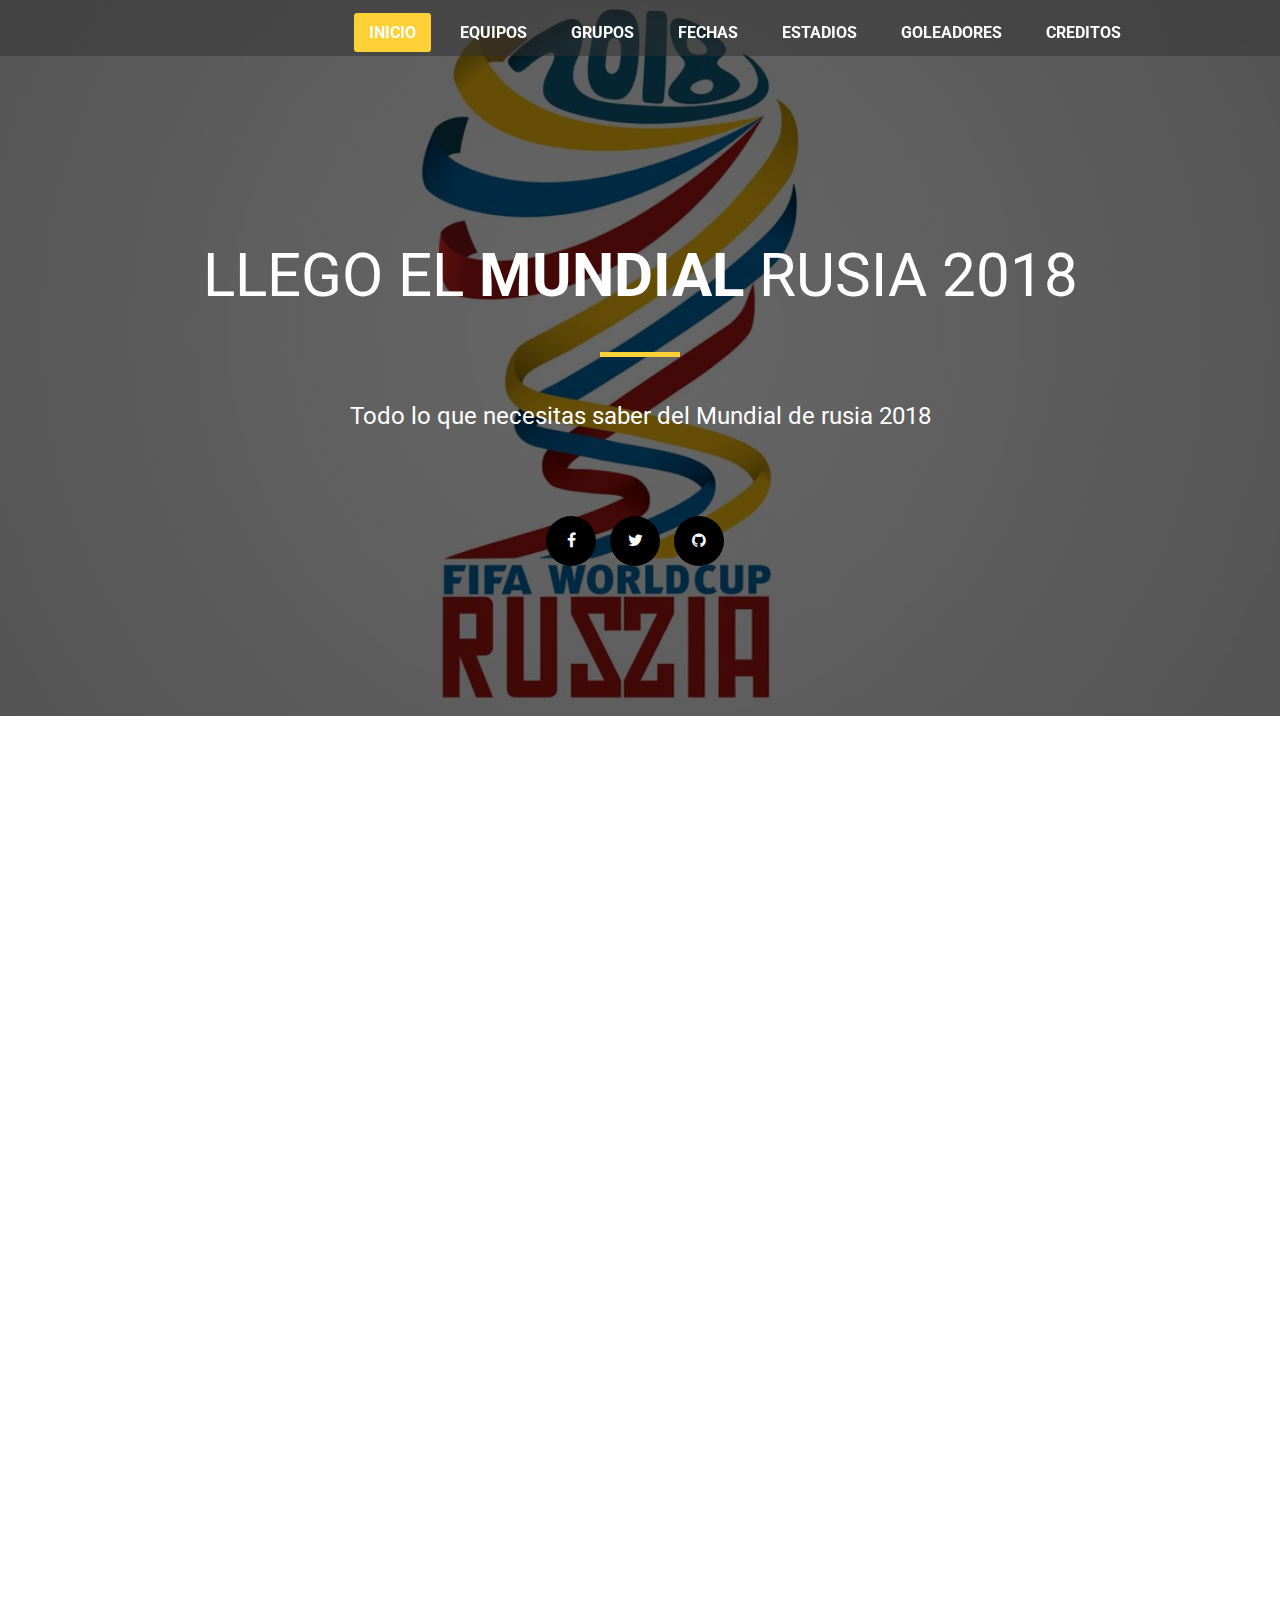
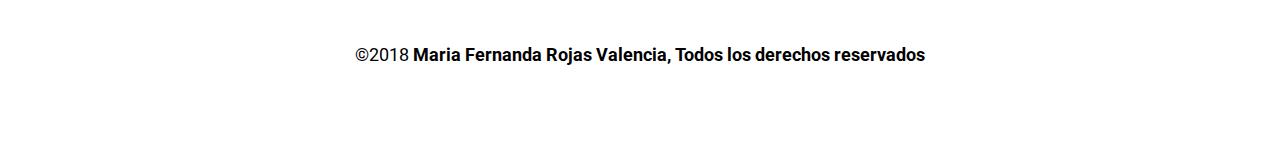
<file: index.html>
<!DOCTYPE html>
<html>
  <head>
    <meta charset="utf-8">
    <title>MUNDIALITO</title>
    <link href='https://fonts.googleapis.com/css?family=Roboto:400,700' rel='stylesheet' type='text/css'>
    <link rel="stylesheet" href="https://maxcdn.bootstrapcdn.com/font-awesome/4.4.0/css/font-awesome.min.css">
    <link rel="stylesheet" href="css/normalize.css">
    <link rel="stylesheet" href="css/style.css" >
    <script src="https://ajax.googleapis.com/ajax/libs/jquery/2.1.4/jquery.min.js"></script>
    <script type="text/javascript" src="js/app.js"></script>
  </head>
  <body>
    <div class="home-wrapper">
      <header >
        <div class="container">
          <!--<img src="images/logo.png" alt="Logo Studio Dev" />-->
          
          <nav>
            <a href="#" class="active">INICIO</a>
            <a href="equipos.html">EQUIPOS</a>
            <a href="grupos.html">GRUPOS</a>
            <a href="fechas.html">FECHAS</a>
            <a href="estadios.html">ESTADIOS</a>
            <a href="goleadores.html">GOLEADORES</a>
            <a href="creditos.html">CREDITOS</a>
          </nav>
        </div>
      </header>
      <section id="home" class="container">
        <h1>LLEGO EL <strong>MUNDIAL</strong> RUSIA 2018</h1>
        <div class="divider"></div>
        <p>
          Todo lo que necesitas saber del Mundial de rusia 2018
        </p>
        <div class="social">
          <a href=""><i class="fa fa-facebook"></i></a>
          <a href=""><i class="fa fa-twitter"></i></a>
          <a href=""><i class="fa fa-github"></i></a>
        </div>
      </section>
    </div>

    <section class="container">
      <iframe width="640" height="360" src="https://www.youtube.com/embed/ocs4vHz2K9o" frameborder="0" allowfullscreen></iframe>
    </section>


    <iframe src="https://www.google.com/maps/embed?pb=!1m16!1m12!1m3!1d4669.8398900968095!2d45.199078028911664!3d54.18149361552325!2m3!1f0!2f0!3f0!3m2!1i1024!2i768!4f13.1!2m1!1sestadio+cerca+de+Mordovia%2C+Rusia!5e0!3m2!1ses!2sco!4v1521604211423" width="100%" height="300" frameborder="0" style="border:0" allowfullscreen></iframe>

    <footer>©2018 <strong>Maria Fernanda Rojas Valencia<strong>, Todos los derechos reservados</footer>
  </body>
</html>
</file>
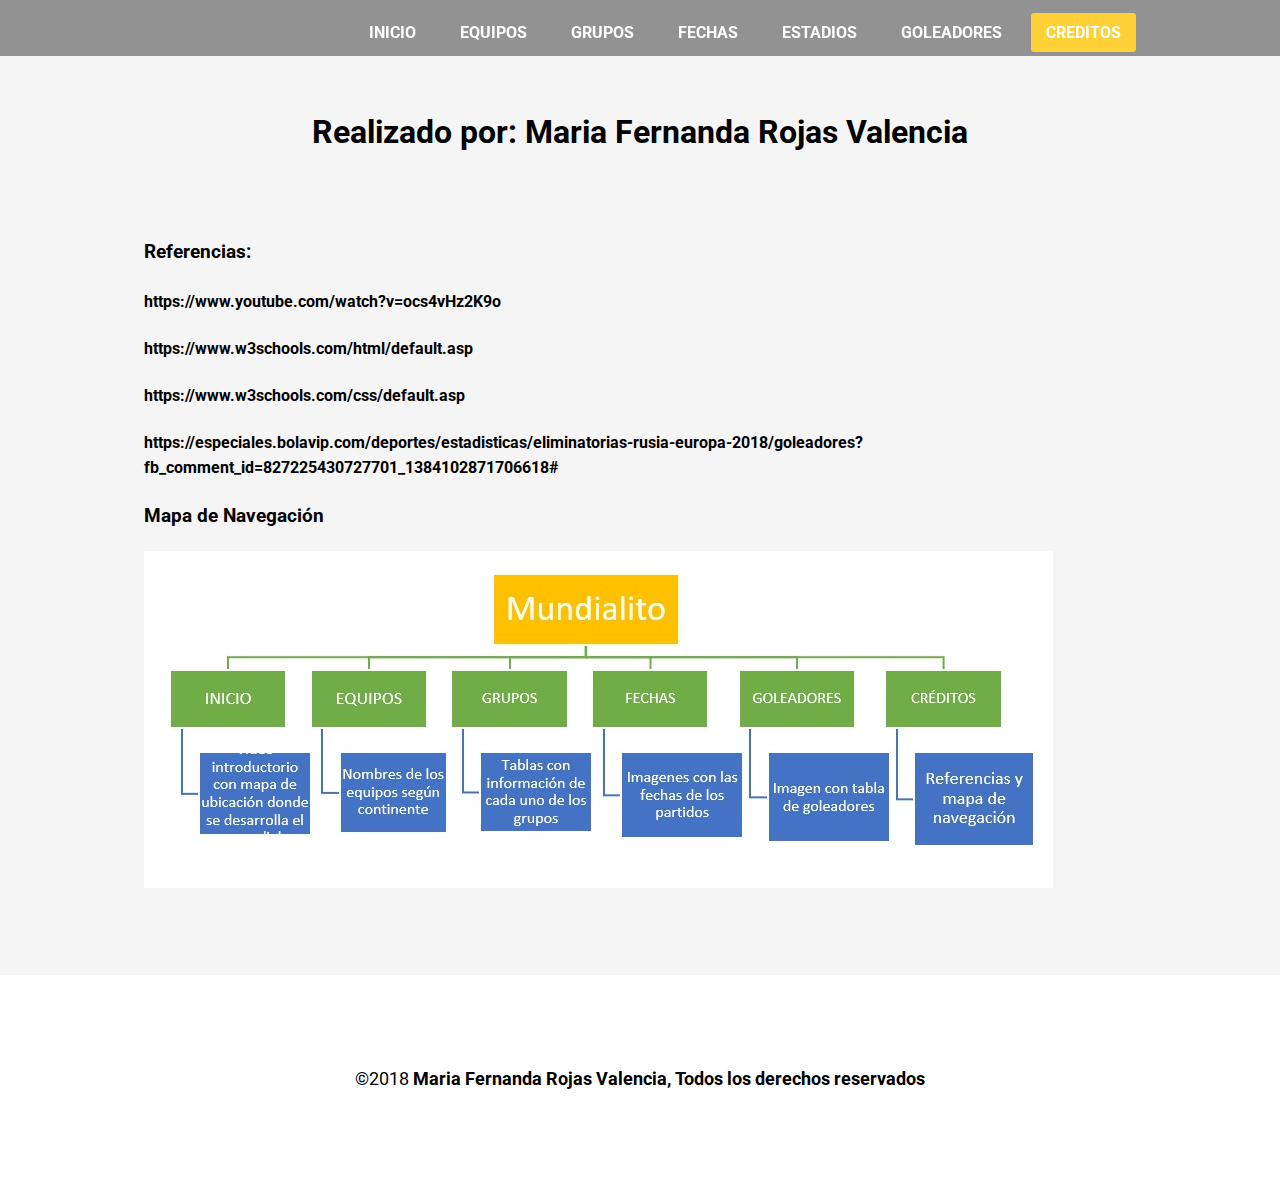
<file: creditos.html>
<!DOCTYPE html>
<html>
  <head>
    <meta charset="utf-8">
    <title>MUNDIALITO</title>
    <link href='https://fonts.googleapis.com/css?family=Roboto:400,700' rel='stylesheet' type='text/css'>
    <link rel="stylesheet" href="https://maxcdn.bootstrapcdn.com/font-awesome/4.4.0/css/font-awesome.min.css">
    <link rel="stylesheet" href="css/normalize.css">
    <link rel="stylesheet" href="css/style.css" >
    <script src="https://ajax.googleapis.com/ajax/libs/jquery/2.1.4/jquery.min.js"></script>
    <script type="text/javascript" src="js/app.js"></script>
  </head>
  <body>
    <div class="home-wrapper">
      <header >
        <div class="container">
          <!--<img src="images/logo.png" alt="Logo Studio Dev" />-->
          
          <nav>
            <a href="index.html">INICIO</a>
            <a href="equipos.html">EQUIPOS</a>
            <a href="grupos.html">GRUPOS</a>
            <a href="fechas.html">FECHAS</a>
            <a href="estadios.html">ESTADIOS</a>
            <a href="goleadores.html">GOLEADORES</a>
            <a href="#" class="active">CREDITOS</a>
          </nav>
        </div>
      </header>
    </div>

    <section id="portafolio">
      <div class="container" >
          <h2>Realizado por: Maria Fernanda Rojas Valencia</h2>
          <h3>Referencias:</h3>
          <h4>https://www.youtube.com/watch?v=ocs4vHz2K9o</h4>
          <h4>https://www.w3schools.com/html/default.asp</h4>
          <h4>https://www.w3schools.com/css/default.asp</h4>
          <h4>https://especiales.bolavip.com/deportes/estadisticas/eliminatorias-rusia-europa-2018/goleadores?fb_comment_id=827225430727701_1384102871706618#</h4>
      </div>
      <div class="container">
          <h3>Mapa de Navegación</h3>
          <img src="images/navegacion.jpg" alt="">
      </div>
    </section>

    <footer>©2018 <strong>Maria Fernanda Rojas Valencia<strong>, Todos los derechos reservados</footer>
  </body>
</html>
</file>
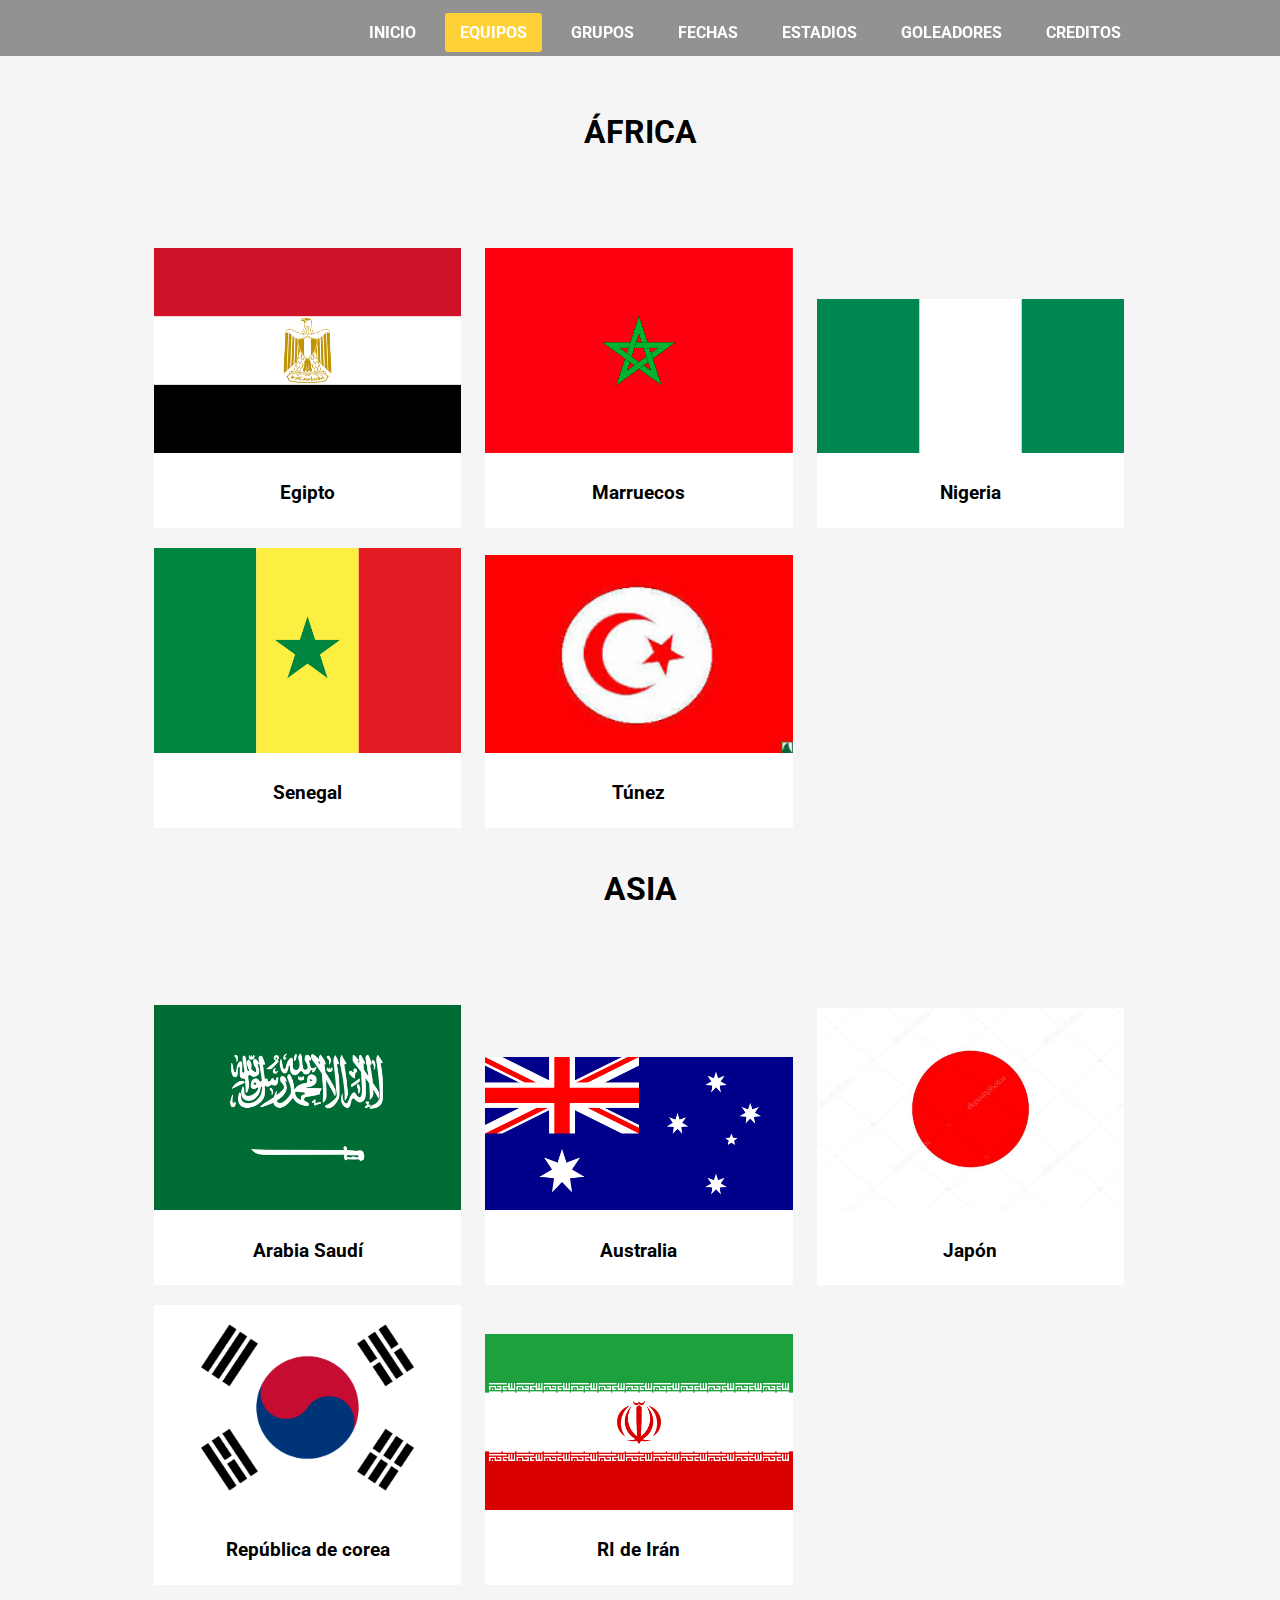
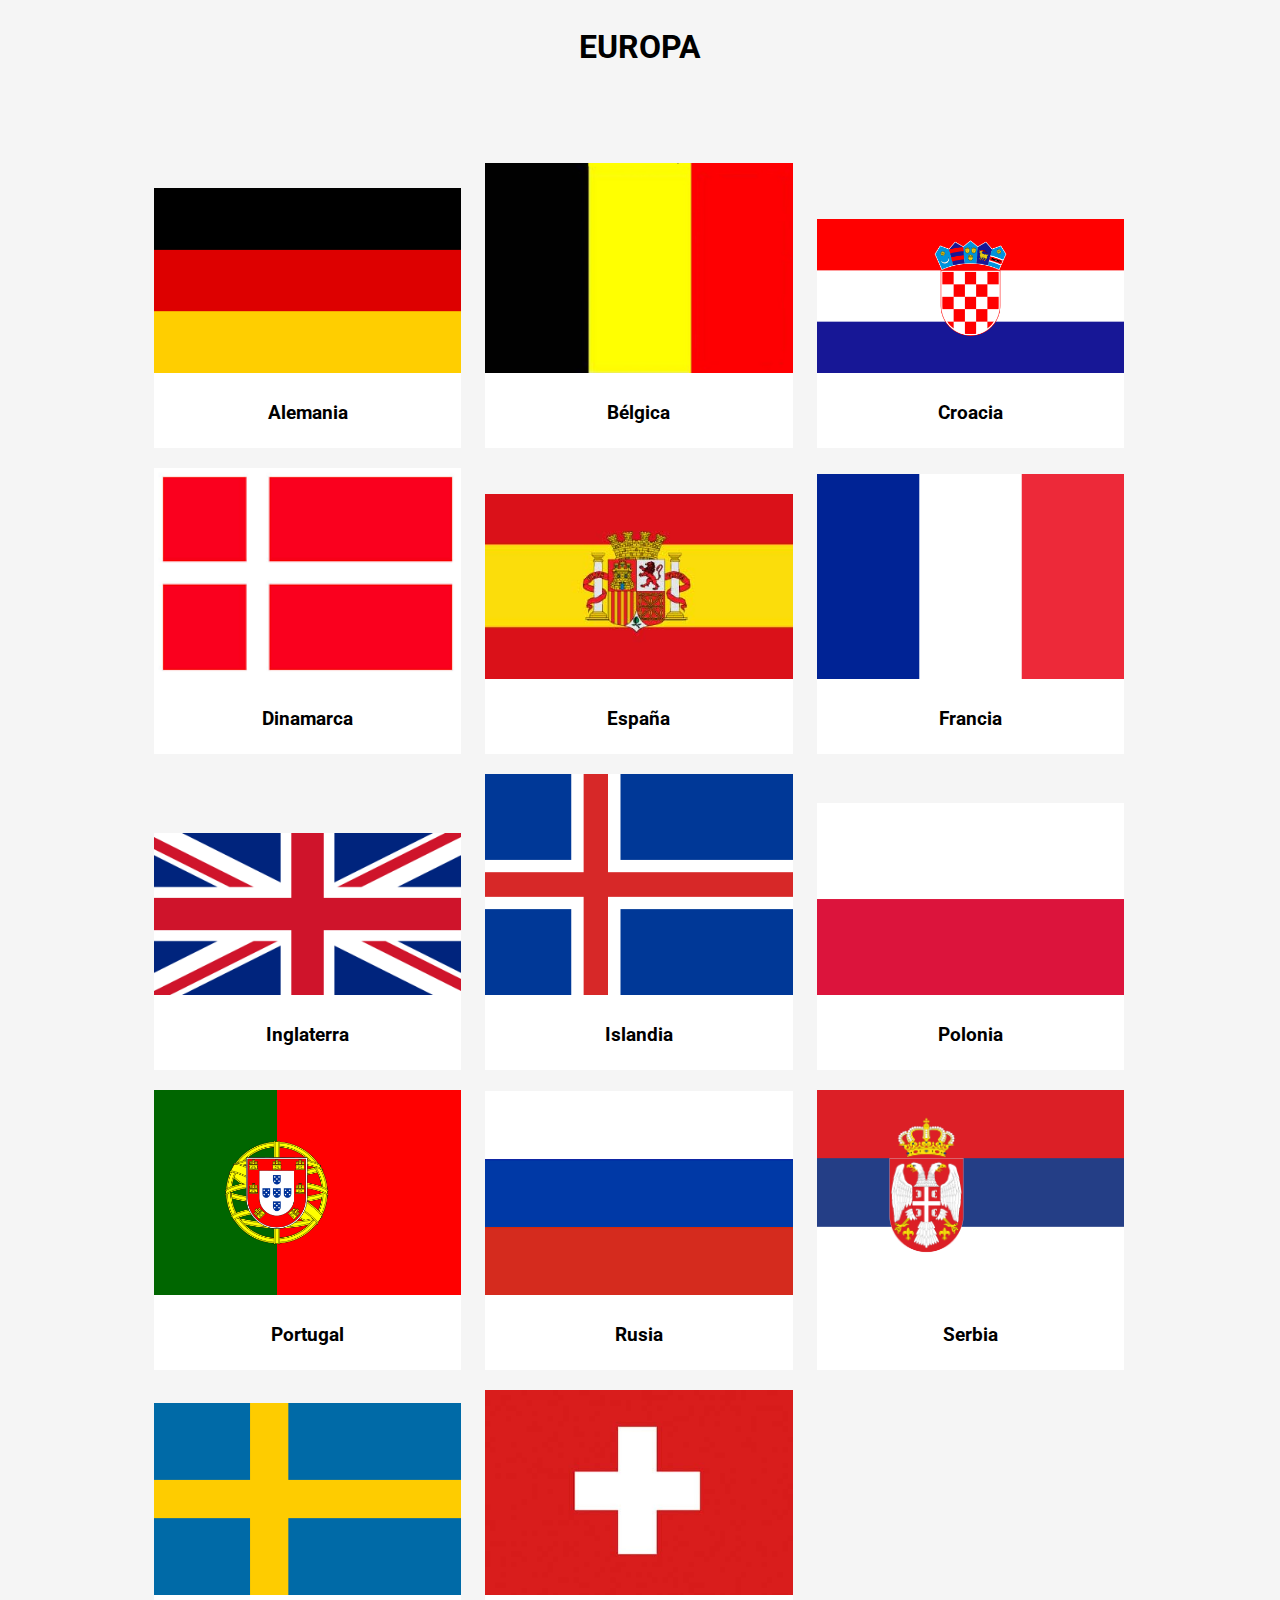
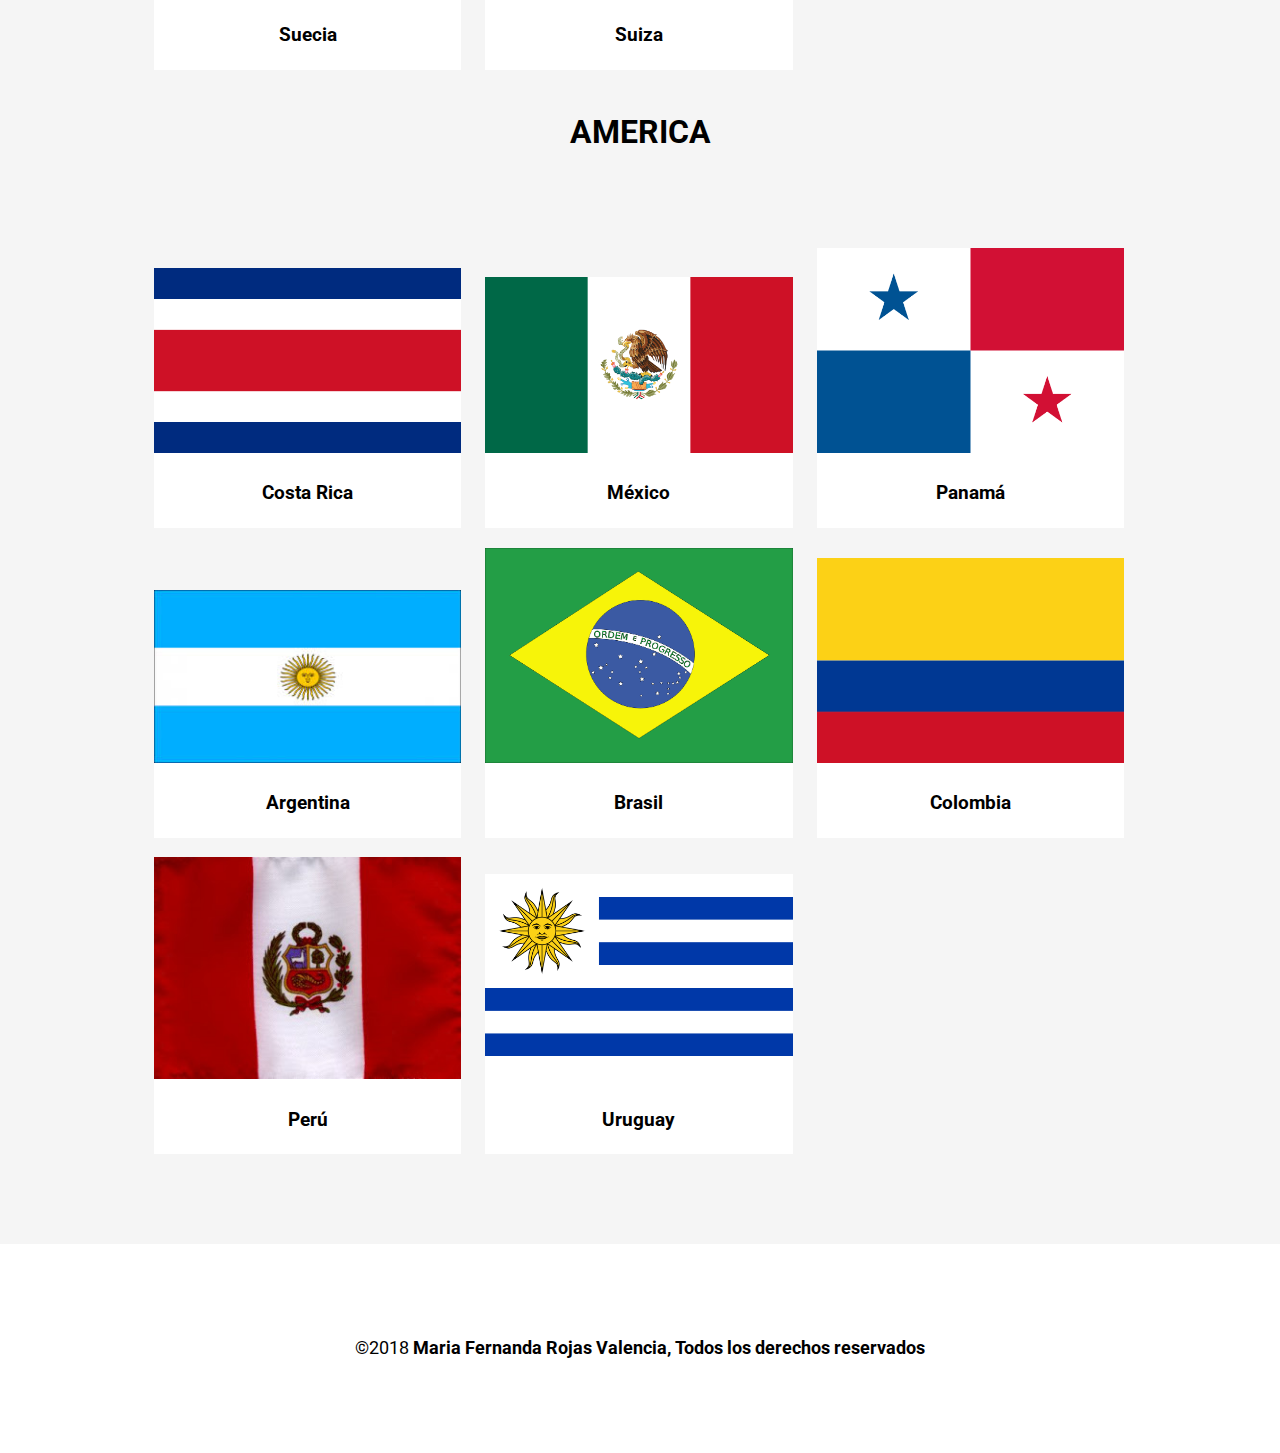
<file: equipos.html>
<!DOCTYPE html>
<html>
  <head>
    <meta charset="utf-8">
    <title>MUNDIALITO</title>
    <link href='https://fonts.googleapis.com/css?family=Roboto:400,700' rel='stylesheet' type='text/css'>
    <link rel="stylesheet" href="https://maxcdn.bootstrapcdn.com/font-awesome/4.4.0/css/font-awesome.min.css">
    <link rel="stylesheet" href="css/normalize.css">
    <link rel="stylesheet" href="css/style.css" >
    <script src="https://ajax.googleapis.com/ajax/libs/jquery/2.1.4/jquery.min.js"></script>
    <script type="text/javascript" src="js/app.js"></script>
  </head>
  <body>
    <div class="home-wrapper">
      <header >
        <div class="container">
          <!--<img src="images/logo.png" alt="Logo Studio Dev" />-->
          
          <nav>
            <a href="index.html">INICIO</a>
            <a href="equipos.html" class="active">EQUIPOS</a>
            <a href="grupos.html">GRUPOS</a>
            <a href="fechas.html">FECHAS</a>
            <a href="estadios.html">ESTADIOS</a>
            <a href="goleadores.html">GOLEADORES</a>
            <a href="creditos.html">CREDITOS</a>
          </nav>
        </div>
      </header>
    </div>

    <section id="portafolio">
      <div class="container" >
         <h2>ÁFRICA</h2>
          <div class="box">
            <img src="images/equipos/Egipto.png" alt="Web design" />
            <h3>Egipto</h3>
          </div>
          <div class="box">
            <img src="images/equipos/Marruecos.jpg" alt="Web design" />
            <h3>Marruecos</h3>
          </div>
          <div class="box">
            <img src="images/equipos/Nigeria.png" alt="Web design" />
            <h3>Nigeria</h3>
          </div>
          <div class="box">
            <img src="images/equipos/Senegal.png" alt="Web design" />
            <h3>Senegal</h3>
          </div>
          <div class="box">
            <img src="images/equipos/Tunez.jpg" alt="Web design" />
            <h3>Túnez</h3>
          </div>
      </div>
      <div class="container" >
         <h2>ASIA</h2>
          <div class="box">
            <img src="images/equipos/Arabia%20saudi.png" alt="Web design" />
            <h3>Arabia Saudí</h3>
          </div>
          <div class="box">
            <img src="images/equipos/Australia.png" alt="Web design" />
            <h3>Australia</h3>
          </div>
          <div class="box">
            <img src="images/equipos/Japon.jpg" alt="Web design" />
            <h3>Japón</h3>
          </div>
          <div class="box">
            <img src="images/equipos/COREA.png" alt="Web design" />
            <h3>República de corea</h3>
          </div>
          <div class="box">
            <img src="images/equipos/ri%20de%20iran.png" alt="Web design" />
            <h3>RI de Irán</h3>
          </div>
      </div>
      <div class="container" >
         <h2>EUROPA</h2>
          <div class="box">
            <img src="images/equipos/Alemania.png" alt="Web design" />
            <h3>Alemania</h3>
          </div>
          <div class="box">
            <img src="images/equipos/Belgica.jpg" alt="Web design" />
            <h3>Bélgica</h3>
          </div>
          <div class="box">
            <img src="images/equipos/Croacia.png" alt="Web design" />
            <h3>Croacia</h3>
          </div>
          <div class="box">
            <img src="images/equipos/dinamarca.png" alt="Web design" />
            <h3>Dinamarca</h3>
          </div>
          <div class="box">
            <img src="images/equipos/espa%C3%B1a.jpg" alt="Web design" />
            <h3>España</h3>
          </div>
          <div class="box">
            <img src="images/equipos/francia.png" alt="Web design" />
            <h3>Francia</h3>
          </div>
          <div class="box">
            <img src="images/equipos/inglaterra.png" alt="Web design" />
            <h3>Inglaterra</h3>
          </div>
          <div class="box">
            <img src="images/equipos/islandia.png" alt="Web design" />
            <h3>Islandia</h3>
          </div>
          <div class="box">
            <img src="images/equipos/Polonia.png" alt="Web design" />
            <h3>Polonia</h3>
          </div>
          <div class="box">
            <img src="images/equipos/portugal.png" alt="Web design" />
            <h3>Portugal</h3>
          </div>
          <div class="box">
            <img src="images/equipos/Rusia.png" alt="Web design" />
            <h3>Rusia</h3>
          </div>
          <div class="box">
            <img src="images/equipos/Serbia.png" alt="Web design" />
            <h3>Serbia</h3>
          </div>
          <div class="box">
            <img src="images/equipos/Suecia.png" alt="Web design" />
            <h3>Suecia</h3>
          </div>
          <div class="box">
            <img src="images/equipos/Suiza.jpg" alt="Web design" />
            <h3>Suiza</h3>
          </div>
      </div>
      
      <div class="container" >
         <h2>AMERICA</h2>
          <div class="box">
            <img src="images/equipos/Costa%20rica.png" alt="Web design" />
            <h3>Costa Rica</h3>
          </div>
          <div class="box">
            <img src="images/equipos/Mexico.png" alt="Web design" />
            <h3>México</h3>
          </div>
          <div class="box">
            <img src="images/equipos/panama.png" alt="Web design" />
            <h3>Panamá</h3>
          </div>
          <div class="box">
            <img src="images/equipos/argentina.jpg" alt="Web design" />
            <h3>Argentina</h3>
          </div>
          <div class="box">
            <img src="images/equipos/brasil.png" alt="Web design" />
            <h3>Brasil</h3>
          </div>
          <div class="box">
            <img src="images/equipos/colombia.png" alt="Web design" />
            <h3>Colombia</h3>
          </div>
          <div class="box">
            <img src="images/equipos/peru.jpg" alt="Web design" />
            <h3>Perú</h3>
          </div>
          <div class="box">
            <img src="images/equipos/uruguay.png" alt="Web design" />
            <h3>Uruguay</h3>
          </div>
      </div>
    </section>

    <footer>©2018 <strong>Maria Fernanda Rojas Valencia<strong>, Todos los derechos reservados</footer>
  </body>
</html>
</file>
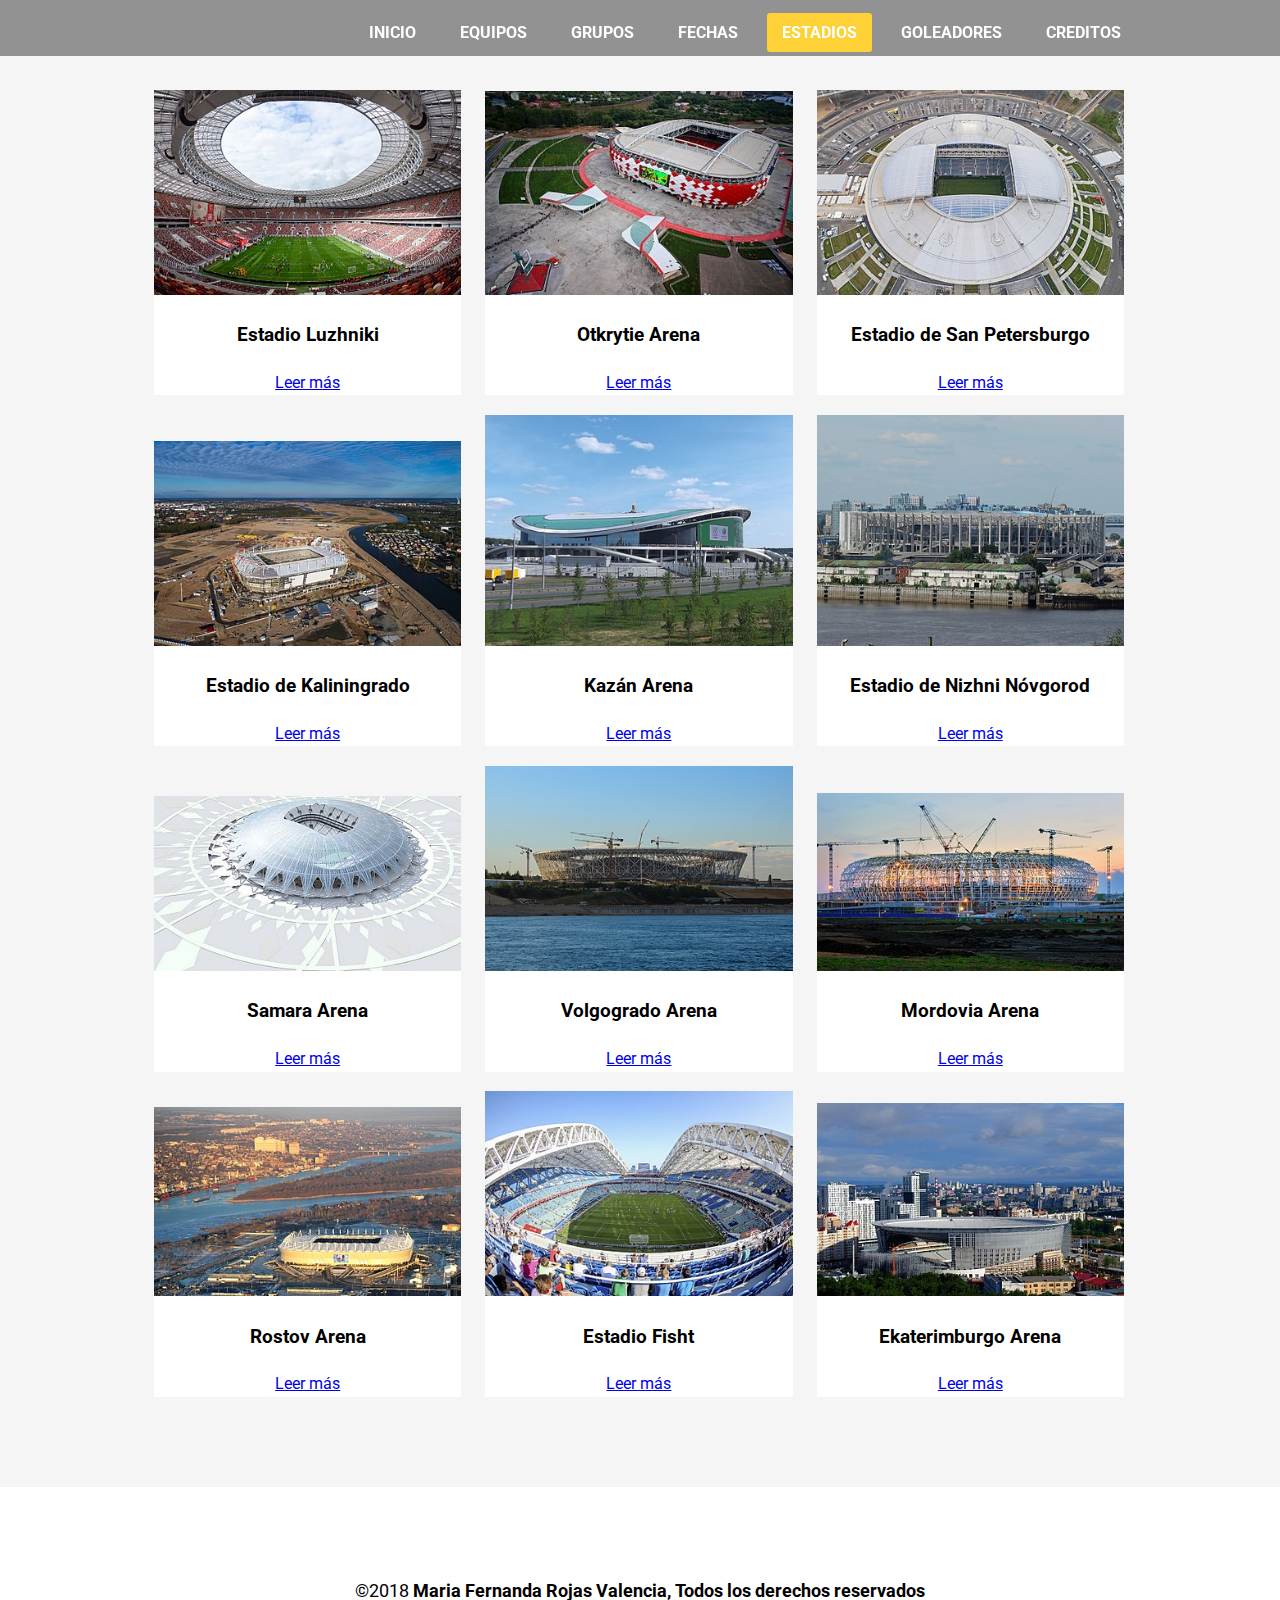
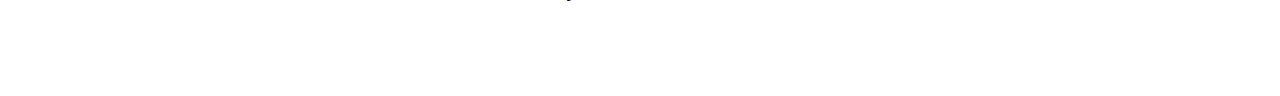
<file: estadios.html>
<!DOCTYPE html>
<html>
  <head>
    <meta charset="utf-8">
    <title>MUNDIALITO</title>
    <link href='https://fonts.googleapis.com/css?family=Roboto:400,700' rel='stylesheet' type='text/css'>
    <link rel="stylesheet" href="https://maxcdn.bootstrapcdn.com/font-awesome/4.4.0/css/font-awesome.min.css">
    <link rel="stylesheet" href="css/normalize.css">
    <link rel="stylesheet" href="css/style.css" >
    <script src="https://ajax.googleapis.com/ajax/libs/jquery/2.1.4/jquery.min.js"></script>
    <script type="text/javascript" src="js/app.js"></script>
  </head>
  <body>
    <div class="home-wrapper">
      <header >
        <div class="container">
          <!--<img src="images/logo.png" alt="Logo Studio Dev" />-->
          
          <nav>
            <a href="index.html">INICIO</a>
            <a href="equipos.html">EQUIPOS</a>
            <a href="grupos.html">GRUPOS</a>
            <a href="fechas.html">FECHAS</a>
            <a href="#" class="active">ESTADIOS</a>
            <a href="goleadores.html">GOLEADORES</a>
            <a href="creditos.html">CREDITOS</a>
          </nav>
        </div>
      </header>
    </div>

    <section id="portafolio">
      <div class="container" >
        <div class="box">
            <img src="images/estadios/Luzhniki_Stadium.jpg" alt="Web design" />
            <h3>Estadio Luzhniki</h3>
            <a href="https://es.wikipedia.org/wiki/Estadio_Ol%C3%ADmpico_Luzhnik%C3%AD">Leer más</a>
        </div>
        <div class="box">
            <img src="images/estadios/Otritye.jpg" alt="Web design" />
            <h3>Otkrytie Arena</h3>
            <a href="https://es.wikipedia.org/wiki/Otkrytie_Arena">Leer más</a>
        </div>
        <div class="box">
            <img src="images/estadios/San%20Petersburgo.jpg" alt="Web design" />
            <h3>Estadio de San Petersburgo</h3>
            <a href="https://es.wikipedia.org/wiki/San_Petersburgo">Leer más</a>
        </div>
        <div class="box">
            <img src="images/estadios/Kaliningrad.jpg" alt="Web design" />
            <h3>Estadio de Kaliningrado</h3>
            <a href="https://es.wikipedia.org/wiki/Estadio_de_Kaliningrado">Leer más</a>
        </div>
        <div class="box">
            <img src="images/estadios/kazan%20arena.jpg" alt="Web design" />
            <h3>Kazán Arena</h3>
            <a href="https://es.wikipedia.org/wiki/Kaz%C3%A1n_Arena">Leer más</a>
        </div>
        <div class="box">
            <img src="images/estadios/Nizhny_Novgorod.jpg" alt="Web design" />
            <h3>Estadio de Nizhni Nóvgorod</h3>
            <a href="https://es.wikipedia.org/wiki/Estadio_de_Nizhni_N%C3%B3vgorod">Leer más</a>
        </div>
        <div class="box">
            <img src="images/estadios/375px-Samara_Stade.jpg" alt="Web design" />
            <h3>Samara Arena</h3>
            <a href="https://es.wikipedia.org/wiki/Cosmos_Arena">Leer más</a>
        </div>
        <div class="box">
            <img src="images/estadios/375px-Volgograd_Arena.jpg" alt="Web design" />
            <h3>Volgogrado Arena</h3>
            <a href="https://es.wikipedia.org/wiki/Volgogrado_Arena">Leer más</a>
        </div>
        <div class="box">
            <img src="images/estadios/375px-Mordovia-Arena.jpg" alt="Web design" />
            <h3>Mordovia Arena</h3>
            <a href="https://es.wikipedia.org/wiki/Mordovia_Arena">Leer más</a>
        </div>
        <div class="box">
            <img src="images/estadios/375px-Rostov_Arena2018.jpg" alt="Web design" />
            <h3>Rostov Arena</h3>
            <a href="https://es.wikipedia.org/wiki/Rostov_Arena">Leer más</a>
        </div>
        <div class="box">
            <img src="images/estadios/fisht.jpg" alt="Web design" />
            <h3>Estadio Fisht</h3>
            <a href="https://es.wikipedia.org/wiki/Estadio_Ol%C3%ADmpico_de_Sochi">Leer más</a>
        </div>
        <div class="box">
            <img src="images/estadios/ekaterimburgo.jpg" alt="Web design" />
            <h3>Ekaterimburgo Arena</h3>
            <a href="https://es.wikipedia.org/wiki/Estadio_Central_(Ekaterimburgo)">Leer más</a>
        </div>
      </div>
    </section>

    <footer>©2018 <strong>Maria Fernanda Rojas Valencia<strong>, Todos los derechos reservados</footer>
  </body>
</html>
</file>
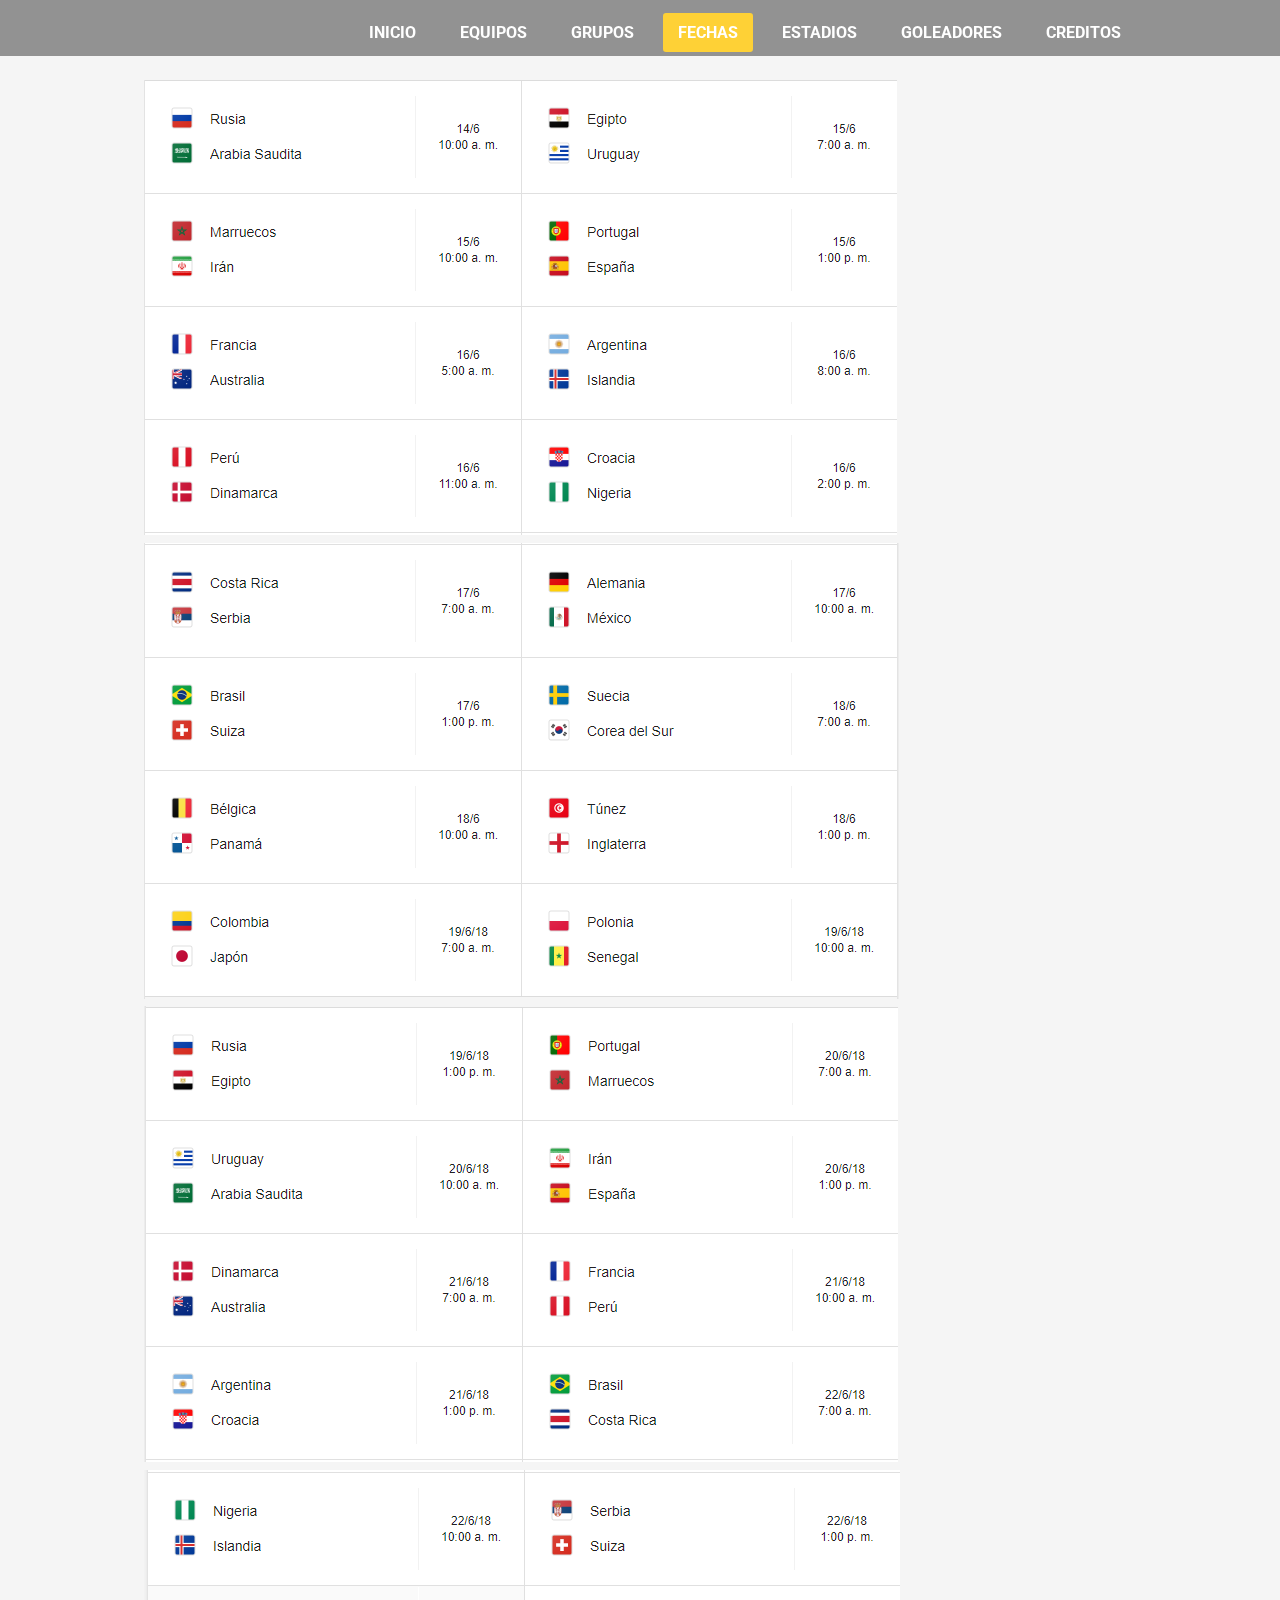
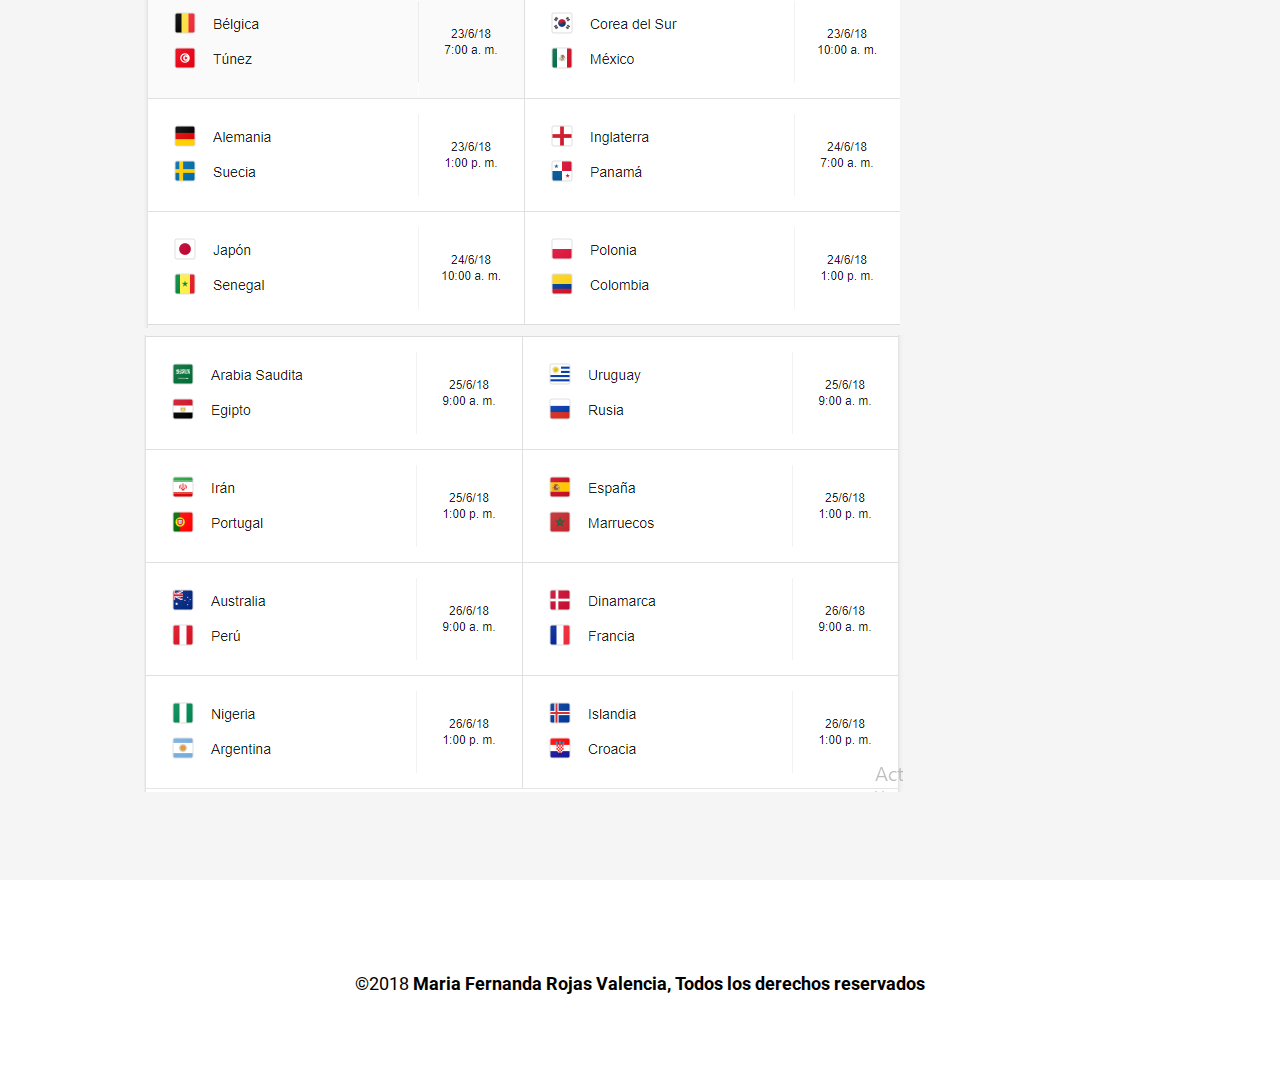
<file: fechas.html>
<!DOCTYPE html>
<html>
  <head>
    <meta charset="utf-8">
    <title>MUNDIALITO</title>
    <link href='https://fonts.googleapis.com/css?family=Roboto:400,700' rel='stylesheet' type='text/css'>
    <link rel="stylesheet" href="https://maxcdn.bootstrapcdn.com/font-awesome/4.4.0/css/font-awesome.min.css">
    <link rel="stylesheet" href="css/normalize.css">
    <link rel="stylesheet" href="css/style.css" >
    <script src="https://ajax.googleapis.com/ajax/libs/jquery/2.1.4/jquery.min.js"></script>
    <script type="text/javascript" src="js/app.js"></script>
  </head>
  <body>
    <div class="home-wrapper">
      <header >
        <div class="container">
          <!--<img src="images/logo.png" alt="Logo Studio Dev" />-->
          
          <nav>
            <a href="index.html">INICIO</a>
            <a href="equipos.html">EQUIPOS</a>
            <a href="grupos.html">GRUPOS</a>
            <a href="#" class="active">FECHAS</a>
            <a href="estadios.html">ESTADIOS</a>
            <a href="goleadores.html">GOLEADORES</a>
            <a href="creditos.html">CREDITOS</a>
          </nav>
        </div>
      </header>
    </div>

    <section id="portafolio">
      <div class="container" >
        <img src="images/fechas/1.png" alt="fecha1" id="fecha">
        <img src="images/fechas/2.png" alt="fecha1" id="fecha">
        <img src="images/fechas/3.png" alt="fecha1" id="fecha">
        <img src="images/fechas/4.png" alt="fecha1" id="fecha">
        <img src="images/fechas/5.png" alt="fecha1" id="fecha">
      </div>
    </section>

    <footer>©2018 <strong>Maria Fernanda Rojas Valencia<strong>, Todos los derechos reservados</footer>
  </body>
</html>
</file>
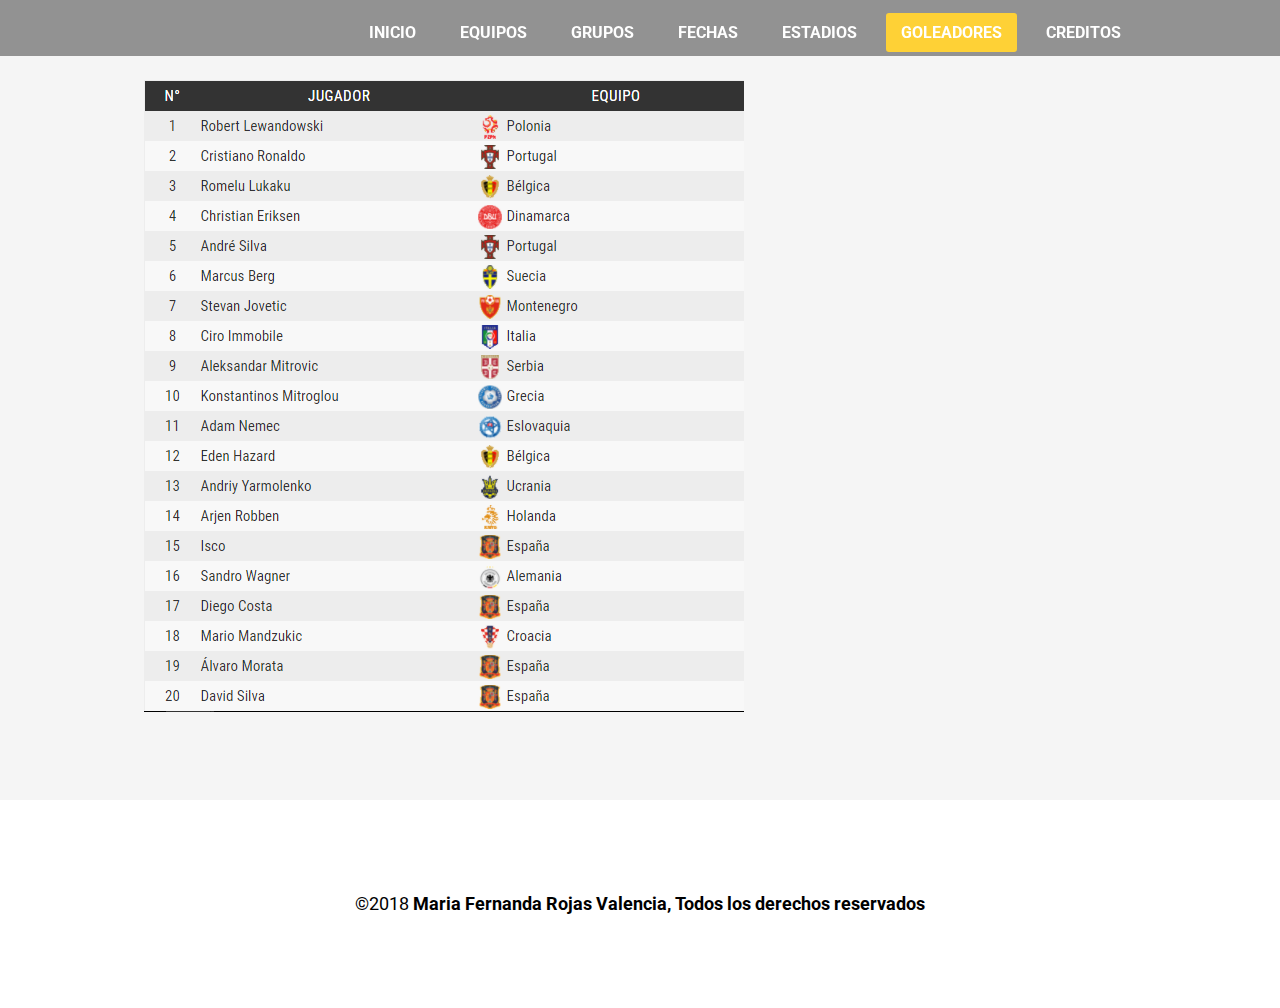
<file: goleadores.html>
<!DOCTYPE html>
<html>
  <head>
    <meta charset="utf-8">
    <title>MUNDIALITO</title>
    <link href='https://fonts.googleapis.com/css?family=Roboto:400,700' rel='stylesheet' type='text/css'>
    <link rel="stylesheet" href="https://maxcdn.bootstrapcdn.com/font-awesome/4.4.0/css/font-awesome.min.css">
    <link rel="stylesheet" href="css/normalize.css">
    <link rel="stylesheet" href="css/style.css" >
    <script src="https://ajax.googleapis.com/ajax/libs/jquery/2.1.4/jquery.min.js"></script>
    <script type="text/javascript" src="js/app.js"></script>
  </head>
  <body>
    <div class="home-wrapper">
      <header >
        <div class="container">
          <!--<img src="images/logo.png" alt="Logo Studio Dev" />-->
          
          <nav>
            <a href="index.html">INICIO</a>
            <a href="equipos.html">EQUIPOS</a>
            <a href="grupos.html">GRUPOS</a>
            <a href="fechas.html">FECHAS</a>
            <a href="estadios.html">ESTADIOS</a>
            <a href="#" class="active">GOLEADORES</a>
            <a href="creditos.html">CREDITOS</a>
          </nav>
        </div>
      </header>
    </div>

    <section id="portafolio">
      <div class="container" >
          <img src="images/goleadores.png" alt="">
      </div>
    </section>

    <footer>©2018 <strong>Maria Fernanda Rojas Valencia<strong>, Todos los derechos reservados</footer>
  </body>
</html>
</file>
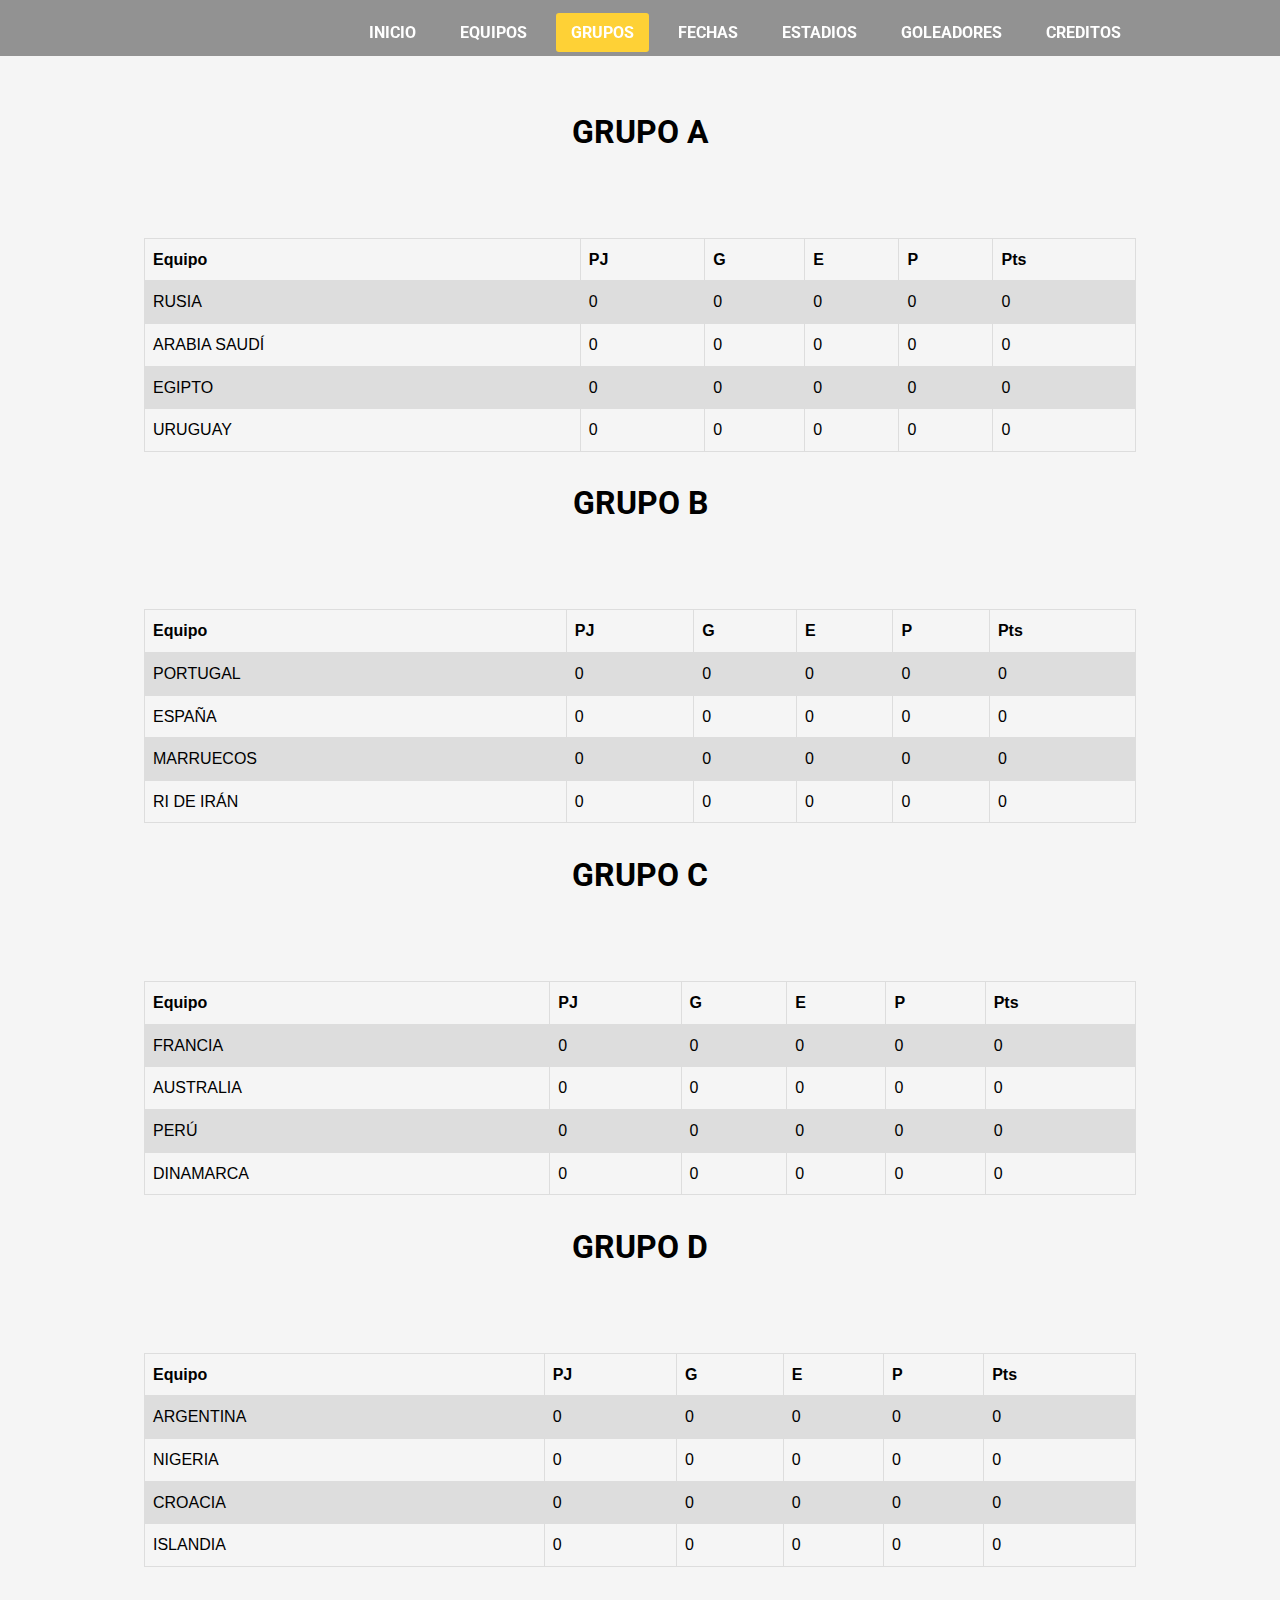
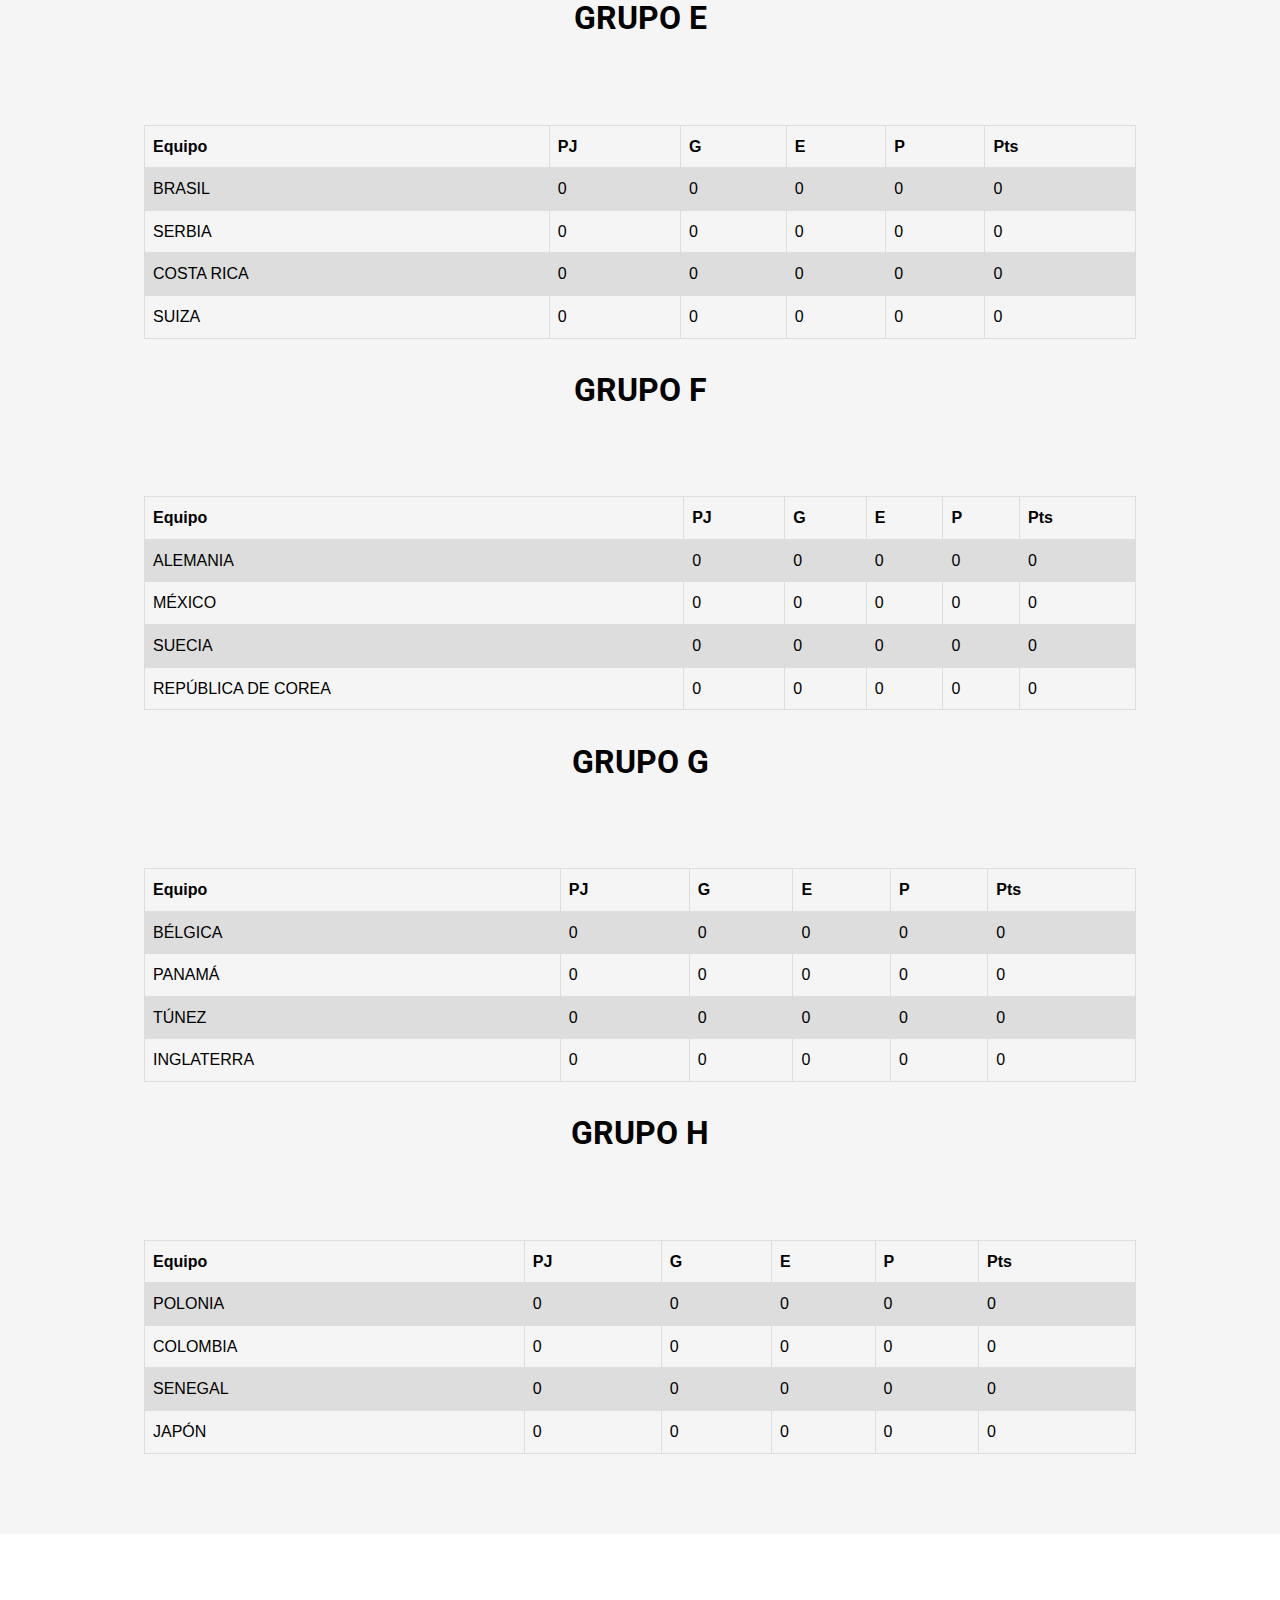
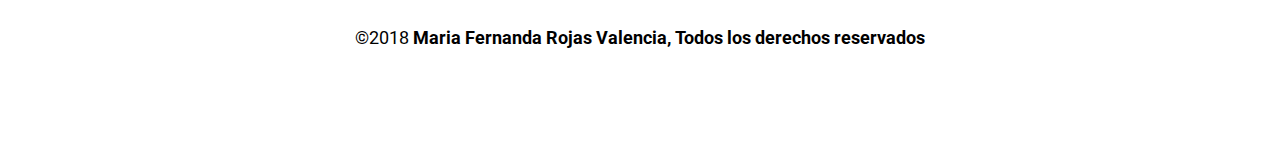
<file: grupos.html>
<!DOCTYPE html>
<html>
  <head>
    <meta charset="utf-8">
    <title>MUNDIALITO</title>
    <link href='https://fonts.googleapis.com/css?family=Roboto:400,700' rel='stylesheet' type='text/css'>
    <link rel="stylesheet" href="https://maxcdn.bootstrapcdn.com/font-awesome/4.4.0/css/font-awesome.min.css">
    <link rel="stylesheet" href="css/normalize.css">
    <link rel="stylesheet" href="css/style.css" >
    <script src="https://ajax.googleapis.com/ajax/libs/jquery/2.1.4/jquery.min.js"></script>
    <script type="text/javascript" src="js/app.js"></script>
  </head>
  <body>
    <div class="home-wrapper">
      <header >
        <div class="container">
          <!--<img src="images/logo.png" alt="Logo Studio Dev" />-->
          
          <nav>
            <a href="index.html">INICIO</a>
            <a href="equipos.html">EQUIPOS</a>
            <a href="grupos.html" class="active">GRUPOS</a>
            <a href="fechas.html">FECHAS</a>
            <a href="estadios.html">ESTADIOS</a>
            <a href="goleadores.html">GOLEADORES</a>
            <a href="creditos.html">CREDITOS</a>
          </nav>
        </div>
      </header>
    </div>

    <section id="portafolio">
      <div class="container" >
         <h2>GRUPO A</h2>
          <table>
              <tr>
                <th>Equipo</th>
                <th>PJ</th>
                <th>G</th>
                <th>E</th>
                <th>P</th>
                <th>Pts</th>
              </tr>
              <tr>
                <td>RUSIA</td>
                <td>0</td>
                <td>0</td>
                <td>0</td>
                <td>0</td>
                <td>0</td>
              </tr>
              <tr>
                <td>ARABIA SAUDÍ</td>
                <td>0</td>
                <td>0</td>
                <td>0</td>
                <td>0</td>
                <td>0</td>
              </tr>
              <tr>
                <td>EGIPTO</td>
                <td>0</td>
                <td>0</td>
                <td>0</td>
                <td>0</td>
                <td>0</td>
              </tr>
              <tr>
                <td>URUGUAY</td>
                <td>0</td>
                <td>0</td>
                <td>0</td>
                <td>0</td>
                <td>0</td>
              </tr>
            </table>
      </div>
      <div class="container" >
         <h2>GRUPO B</h2>
          <table>
              <tr>
                <th>Equipo</th>
                <th>PJ</th>
                <th>G</th>
                <th>E</th>
                <th>P</th>
                <th>Pts</th>
              </tr>
              <tr>
                <td>PORTUGAL</td>
                <td>0</td>
                <td>0</td>
                <td>0</td>
                <td>0</td>
                <td>0</td>
              </tr>
              <tr>
                <td>ESPAÑA</td>
                <td>0</td>
                <td>0</td>
                <td>0</td>
                <td>0</td>
                <td>0</td>
              </tr>
              <tr>
                <td>MARRUECOS</td>
                <td>0</td>
                <td>0</td>
                <td>0</td>
                <td>0</td>
                <td>0</td>
              </tr>
              <tr>
                <td>RI DE IRÁN</td>
                <td>0</td>
                <td>0</td>
                <td>0</td>
                <td>0</td>
                <td>0</td>
              </tr>
            </table>
      </div>
      <div class="container" >
         <h2>GRUPO C</h2>
          <table>
              <tr>
                <th>Equipo</th>
                <th>PJ</th>
                <th>G</th>
                <th>E</th>
                <th>P</th>
                <th>Pts</th>
              </tr>
              <tr>
                <td>FRANCIA</td>
                <td>0</td>
                <td>0</td>
                <td>0</td>
                <td>0</td>
                <td>0</td>
              </tr>
              <tr>
                <td>AUSTRALIA</td>
                <td>0</td>
                <td>0</td>
                <td>0</td>
                <td>0</td>
                <td>0</td>
              </tr>
              <tr>
                <td>PERÚ</td>
                <td>0</td>
                <td>0</td>
                <td>0</td>
                <td>0</td>
                <td>0</td>
              </tr>
              <tr>
                <td>DINAMARCA</td>
                <td>0</td>
                <td>0</td>
                <td>0</td>
                <td>0</td>
                <td>0</td>
              </tr>
            </table>
      </div>
      <div class="container" >
         <h2>GRUPO D</h2>
          <table>
              <tr>
                <th>Equipo</th>
                <th>PJ</th>
                <th>G</th>
                <th>E</th>
                <th>P</th>
                <th>Pts</th>
              </tr>
              <tr>
                <td>ARGENTINA</td>
                <td>0</td>
                <td>0</td>
                <td>0</td>
                <td>0</td>
                <td>0</td>
              </tr>
              <tr>
                <td>NIGERIA</td>
                <td>0</td>
                <td>0</td>
                <td>0</td>
                <td>0</td>
                <td>0</td>
              </tr>
              <tr>
                <td>CROACIA</td>
                <td>0</td>
                <td>0</td>
                <td>0</td>
                <td>0</td>
                <td>0</td>
              </tr>
              <tr>
                <td>ISLANDIA</td>
                <td>0</td>
                <td>0</td>
                <td>0</td>
                <td>0</td>
                <td>0</td>
              </tr>
            </table>
      </div>
      <div class="container" >
         <h2>GRUPO E</h2>
          <table>
              <tr>
                <th>Equipo</th>
                <th>PJ</th>
                <th>G</th>
                <th>E</th>
                <th>P</th>
                <th>Pts</th>
              </tr>
              <tr>
                <td>BRASIL</td>
                <td>0</td>
                <td>0</td>
                <td>0</td>
                <td>0</td>
                <td>0</td>
              </tr>
              <tr>
                <td>SERBIA</td>
                <td>0</td>
                <td>0</td>
                <td>0</td>
                <td>0</td>
                <td>0</td>
              </tr>
              <tr>
                <td>COSTA RICA</td>
                <td>0</td>
                <td>0</td>
                <td>0</td>
                <td>0</td>
                <td>0</td>
              </tr>
              <tr>
                <td>SUIZA</td>
                <td>0</td>
                <td>0</td>
                <td>0</td>
                <td>0</td>
                <td>0</td>
              </tr>
            </table>
      </div>
      <div class="container" >
         <h2>GRUPO F</h2>
          <table>
              <tr>
                <th>Equipo</th>
                <th>PJ</th>
                <th>G</th>
                <th>E</th>
                <th>P</th>
                <th>Pts</th>
              </tr>
              <tr>
                <td>ALEMANIA</td>
                <td>0</td>
                <td>0</td>
                <td>0</td>
                <td>0</td>
                <td>0</td>
              </tr>
              <tr>
                <td>MÉXICO</td>
                <td>0</td>
                <td>0</td>
                <td>0</td>
                <td>0</td>
                <td>0</td>
              </tr>
              <tr>
                <td>SUECIA</td>
                <td>0</td>
                <td>0</td>
                <td>0</td>
                <td>0</td>
                <td>0</td>
              </tr>
              <tr>
                <td>REPÚBLICA DE COREA</td>
                <td>0</td>
                <td>0</td>
                <td>0</td>
                <td>0</td>
                <td>0</td>
              </tr>
            </table>
      </div>
      <div class="container" >
         <h2>GRUPO G</h2>
          <table>
              <tr>
                <th>Equipo</th>
                <th>PJ</th>
                <th>G</th>
                <th>E</th>
                <th>P</th>
                <th>Pts</th>
              </tr>
              <tr>
                <td>BÉLGICA</td>
                <td>0</td>
                <td>0</td>
                <td>0</td>
                <td>0</td>
                <td>0</td>
              </tr>
              <tr>
                <td>PANAMÁ</td>
                <td>0</td>
                <td>0</td>
                <td>0</td>
                <td>0</td>
                <td>0</td>
              </tr>
              <tr>
                <td>TÚNEZ</td>
                <td>0</td>
                <td>0</td>
                <td>0</td>
                <td>0</td>
                <td>0</td>
              </tr>
              <tr>
                <td>INGLATERRA</td>
                <td>0</td>
                <td>0</td>
                <td>0</td>
                <td>0</td>
                <td>0</td>
              </tr>
            </table>
      </div>
      <div class="container" >
         <h2>GRUPO H</h2>
          <table>
              <tr>
                <th>Equipo</th>
                <th>PJ</th>
                <th>G</th>
                <th>E</th>
                <th>P</th>
                <th>Pts</th>
              </tr>
              <tr>
                <td>POLONIA</td>
                <td>0</td>
                <td>0</td>
                <td>0</td>
                <td>0</td>
                <td>0</td>
              </tr>
              <tr>
                <td>COLOMBIA</td>
                <td>0</td>
                <td>0</td>
                <td>0</td>
                <td>0</td>
                <td>0</td>
              </tr>
              <tr>
                <td>SENEGAL</td>
                <td>0</td>
                <td>0</td>
                <td>0</td>
                <td>0</td>
                <td>0</td>
              </tr>
              <tr>
                <td>JAPÓN</td>
                <td>0</td>
                <td>0</td>
                <td>0</td>
                <td>0</td>
                <td>0</td>
              </tr>
            </table>
      </div>
    </section>

    <footer>©2018 <strong>Maria Fernanda Rojas Valencia<strong>, Todos los derechos reservados</footer>
  </body>
</html>
</file>
<file: css/style.css>
table {
    font-family: arial, sans-serif;
    border-collapse: collapse;
    width: 100%;
}

td, th {
    border: 1px solid #dddddd;
    text-align: left;
    padding: 8px;
}

tr:nth-child(even) {
    background-color: #dddddd;
}

*{
  box-sizing: border-box;
}

body{
  font-family: 'Roboto', sans-serif;
  font-size: 16px;
  line-height: 1.6;
}

.home-wrapper{
  background: linear-gradient( rgba(0, 0, 0, 0.6), rgba(0, 0, 0, 0.6) ), url('../images/bannerRusia.jpg')no-repeat center top;
  background-size: cover;
  color: white;
}



header{
  background-color: rgba(48,48,48,0.5);
  position: fixed;
  padding: 10px 0;
  width: 100%

}

header img{
  width: 200px;

}

header nav{
  float: right;
  margin-top: 10px;
}

header nav a{
    color: white;
    font-weight: bold;
    text-decoration: none;
    margin-left: 10px;
    padding: 10px 15px;
}

header nav a.active{
  background: #fed136;
  border-radius: 3px;
}

#home{
  text-align: center;
  padding: 200px 0 150px;
}

#home h1{
  font-size: 60px;
  font-weight: normal;
  line-height: 1.2;
  margin-bottom: 40px;
}

#home .divider{
  width: 80px;
  border-top: 5px solid #fed136;
  margin: 0 auto;
}

#home p{
  font-size: 24px;
  margin-top: 40px;
}

#home .social{
  margin-top: 80px;
}

#home .social a{
  color: white;
  display: inline-block;
  border-radius: 50%;
  background-color: black;
  font:24px;
  font-weight: bold;
  height: 50px;
  width: 50px;
  line-height: 50px;
  margin-right: 10px;

  -webkit-transition: all .3s;
  -moz-transition: all .3s;
  transition: all .3s;
}

#home .social a:hover{
  background-color: #fed136;
}

#servicios .box{
  display: inline-block;
  text-align: center;
  width: 33%;
  padding: 10px;
}

#video{
  background-color: black;
  text-align: center;
  padding: 30px 0;
}

#portafolio{
  background-color: whitesmoke;
}

#portafolio .box{
  display: inline-block;
  text-align: center;
  width: 31%;
  margin: 1%;
  background-color: white;
}

#portafolio .box p{
  color: #666;
  padding: 10px;
}
#portafolio .box img{
  width: 100%;
}

#contacto {
  background-color: #303030;
  background-image: url('../images/map-image.png');
  background-position: center;
  background-repeat: no-repeat;
  text-align: center;
}

#contacto h2{
  color: white;
}

#contacto input{
  padding: 20px;
  width: 400px;
  border: 1px solid #ccc;
  border-radius: 3px;
}

#contacto textarea{
  margin: 20px 0;
  padding: 20px;
  width: 400px;
}

#contacto button{
  background-color: #fed136;
  padding: 20px 40px;
  border-color: #fed136;
  border-radius: 3px;
  color: white;
  font-size: 18px;
  line-height: 1;
  font-weight: bold;
}

footer{
  padding: 90px 0;
  text-align: center;
  font-size: 18px;
}


section{
  padding: 80px 0;
}

section h2{
  font-size: 32px;
  text-align: center;
  margin-bottom: 80px;
}
.container{
  width: 992px;
  margin-left: auto;
  margin-right: auto;
}
</file>
